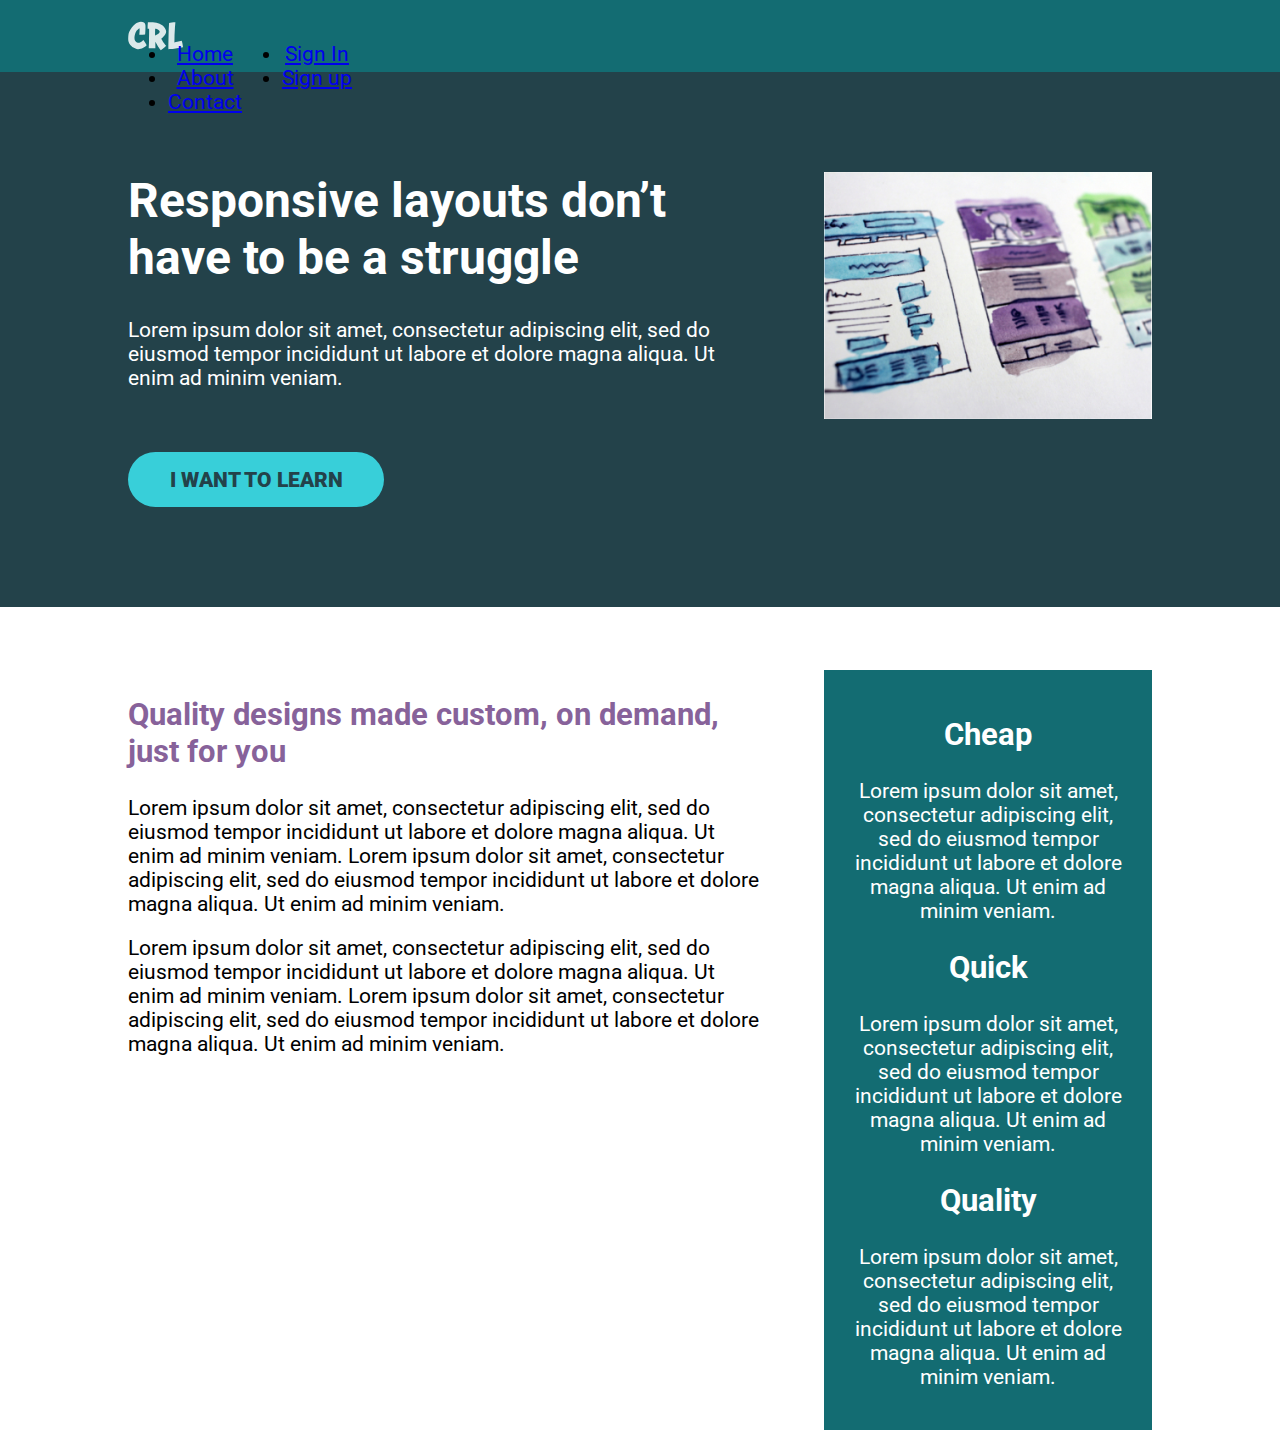
<file: index.html>
<!DOCTYPE html>
<html lang="en">
<head>
    <meta charset="UTF-8">
    <meta name="viewport" content="width=device-width, initial-scale=1.0">
    <title>Conquering Responsive Layouts</title>
    <link href="https://fonts.googleapis.com/css2?family=Roboto:wght@400;900&display=swap" rel="stylesheet"> 
    <link rel="stylesheet" href="style.css">
</head>
<body>
    <header> 
        <div class="container row">
            <button class="nav-toggle" aria-label="open navigation">
                <span class="hamburger"></span>
            </button>
            <a class="logo" href="#">
                <img src="img/logo.svg" alt="conquering responsive layouts">
            </a>
            <nav class="nav">
                <ul class="nav__list nav__list--primary">
                    <li class="nav__item"><a href="#" class="nav__link">Home</a></li>
                    <li class="nav__item"><a href="#" class="nav__link">About</a></li>
                    <li class="nav__item"><a href="#" class="nav__link">Contact</a></li>
                </ul>
                <ul class="nav__list nav__list--secondary">
                    <li class="nav__item"><a href="#" class="nav__link">Sign In</a></li>
                    <li class="nav__item"><a href="#" class="nav__link nav__link--button">Sign up</a></li>
                </ul>
            </nav>
        </div>
    </header>
    
    <section class="hero">
        <div class="container row">
            <div class="hero__text">
                <h1>Responsive layouts don’t have to be a struggle</h1>
                <p>Lorem ipsum dolor sit amet, consectetur adipiscing elit, sed do eiusmod tempor incididunt ut labore et dolore magna aliqua. Ut enim ad minim veniam.</p>
                <a href="#" class="btn">I want to learn</a>
            </div>
            <img src="img/hero-img.jpg" alt="UX design sketches" class="hero__img">
        </div>
    </section> 

    <main class="main container row">
            <section class="primary-content">
                <h2 class="section-title">Quality designs made custom, on demand, just for you</h2>
                <p>Lorem ipsum dolor sit amet, consectetur adipiscing elit, sed do eiusmod tempor incididunt ut labore et dolore magna aliqua. Ut enim ad minim veniam. Lorem ipsum dolor sit amet, consectetur adipiscing elit, sed do eiusmod tempor incididunt ut labore et dolore magna aliqua. Ut enim ad minim veniam.</p>
                <p>Lorem ipsum dolor sit amet, consectetur adipiscing elit, sed do eiusmod tempor incididunt ut labore et dolore magna aliqua. Ut enim ad minim veniam. Lorem ipsum dolor sit amet, consectetur adipiscing elit, sed do eiusmod tempor incididunt ut labore et dolore magna aliqua. Ut enim ad minim veniam.</p>
            </section>
            <aside class="sidebar">
                <h2 class="sidebar-title">Cheap</h2>
                <p>Lorem ipsum dolor sit amet, consectetur adipiscing elit, sed do eiusmod tempor incididunt ut labore et dolore magna aliqua. Ut enim ad minim veniam.</p>

                <h2 class="sidebar-title">Quick</h2>
                <p>Lorem ipsum dolor sit amet, consectetur adipiscing elit, sed do eiusmod tempor incididunt ut labore et dolore magna aliqua. Ut enim ad minim veniam.</p>

                <h2 class="sidebar-title">Quality</h2>
                <p>Lorem ipsum dolor sit amet, consectetur adipiscing elit, sed do eiusmod tempor incididunt ut labore et dolore magna aliqua. Ut enim ad minim veniam.</p>
            </aside>
    </main>

    <script src="main.js"></script>

</body>
</html>
</file>
<file: style.css>
/* Challenge

   Make the navigation layout work
   on both mobile and large screens.

   Mobile-first, so mobile styles first,
   then add the large screen styles
   inside the existing media query

*/

*, *::before, *::after {
    box-sizing: border-box;
}

body {
    margin: 0;
    font-family: 'Roboto', sans-serif;
    font-size: 1.3rem;
}

img {
    max-width: 100%;
}

h1 {
    font-size: 3rem;
    margin-top: 0;
}

.section-title {
    color: #87629A;
}

.btn {
    display: inline-block;
    text-decoration: none;
    text-transform: uppercase; 
    color: #23424A;
    font-weight: 900;
    background-color: #38CFD9;
    padding: .75em 2em;
    border-radius: 100px;
}

.btn:hover,
.btn:focus {
    opacity: .75; 
}

.container {
    width: 80%;
    max-width: 1100px;
    margin: 0 auto;
    /* added for nav-toggle positioning */
    position: relative;
}

header {
    background: #136c72;
    padding: 1em 0;
    text-align: center;
}

.nav {
    width: 100%;
}



.nav-toggle {
    cursor: pointer;
    border: 0;
    width: 3em;
    height: 3em;
    padding: 0em;
    border-radius: 50%;
    background: #072A2D;
    color: white;
    transition: opacity 250ms ease;
    
    position: absolute;
    left: 0;
}

.nav-toggle:focus,
.nav-toggle:hover {
    opacity: .75;
}

.hamburger {
    width: 50%;
    position: relative;
}

.hamburger,
.hamburger::before,
.hamburger::after {
    display: block;
    margin: 0 auto;
    height: 3px;
    background: white;
}

.hamburger::before,
.hamburger::after {
    content: '';
    width: 100%;
}

.hamburger::before {
    transform: translateY(-6px);
}

.hamburger::after {
    transform: translateY(3px);
}

/* made changes here from video
   to make it more accessible.
   
   Works the same :) */
.nav {
    visibility: hidden;
    height: 0;
    position: absolute;
}

.nav--visible {
    visibility: visible;
    height: auto;
    position: relative;
} 


.logo {
    height: 30px;
}


.hero {
    padding: 100px 0;
    background-color: #23424A;
    color: #FFF;
}

.hero__img {
    margin-top: 2em;
}


.hero p {
    margin-bottom: 3em;
}

.main {
    margin-top: 3em;
}


.sidebar {
    padding: 1em;
    text-align: center;
    color: #fff;
    background-color: #136c72;

}



@media (min-width: 800px) {

    
    .nav-toggle {
        display: none;
    }

    .nav {
        visibility: visible;
        display: flex;
        height: auto;
    }

    .row {
        display: flex;
        justify-content: space-between;

    }

    .hero__text {
        width: 62%;
    }
    
    .hero__img {
        width: 32%;
        align-self: flex-start;
        margin: 0;
    }
    
    .primary-content {
        width: 62%;
    }

    .sidebar {
        width: 32%;
    }
    
    
}
</file>
